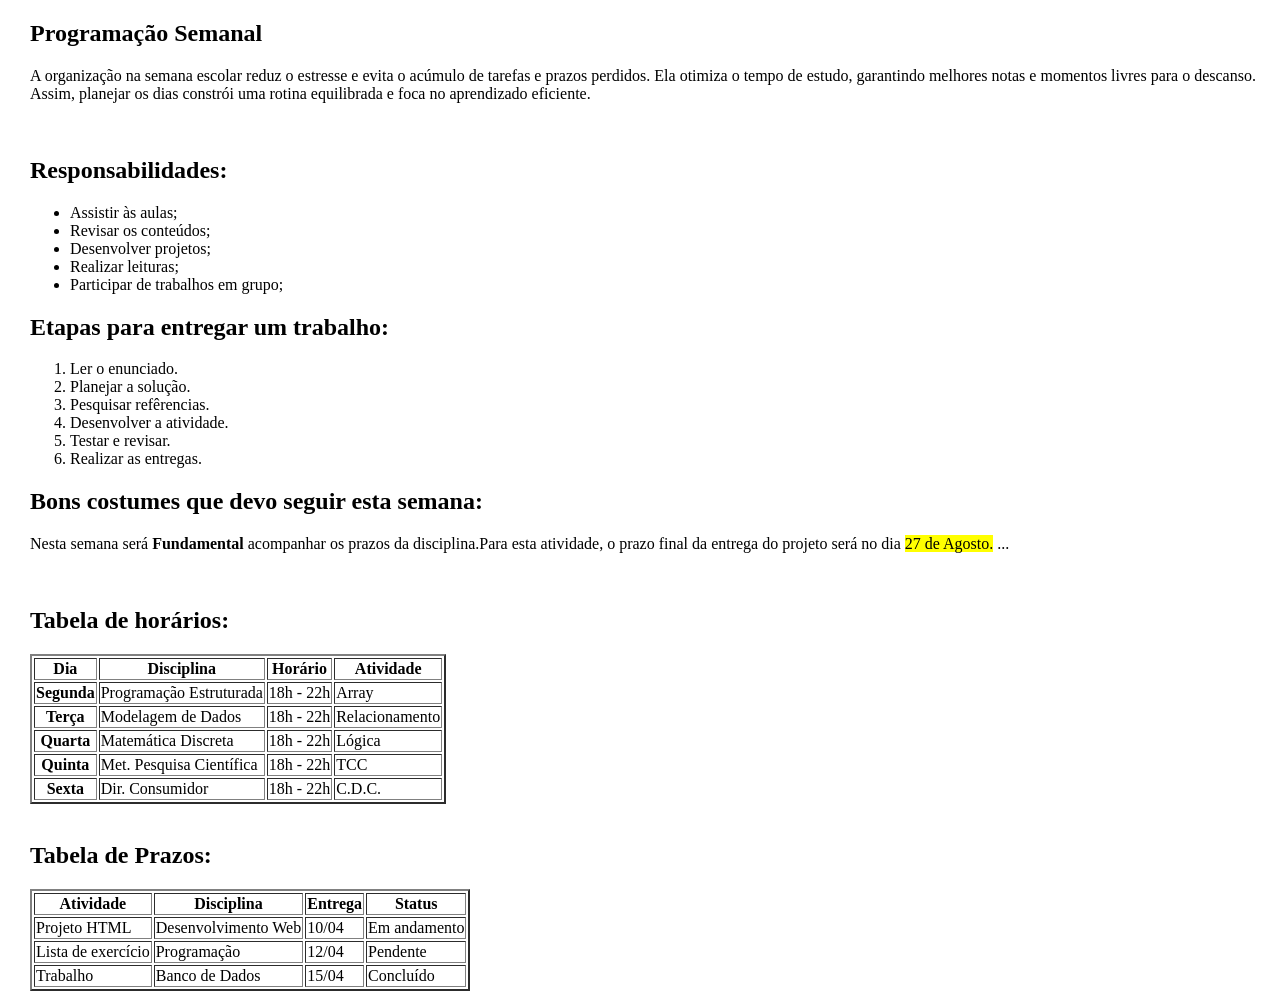
<file: index.html>
<!DOCTYPE html>
<html lang="pt-br">
<head>
    <meta charset="UTF-8">
    <meta http-equiv="X-UA-Compatible" content="IE=edge">
    <meta name="viewport" content="width=device-width, initial-scale=1.0">
    <style> body{
        margin-left:30px;
    }
    </style>
    <title>Minha Semana em Sistemas de Informação</title>
</head>
<body>

    <section class="Atividade 1">
        <h1>Programação Semanal</h1>
        <p>A organização na semana escolar reduz o estresse e evita o acúmulo de tarefas e prazos perdidos.
            Ela otimiza o tempo de estudo, garantindo melhores notas e momentos livres para o descanso. 
            Assim, planejar os dias constrói uma rotina equilibrada e foca no aprendizado eficiente. </p>
        <br>

        <h2>Responsabilidades: </h2>
        <ul>
            <li>Assistir às aulas;</li>
            <li>Revisar os conteúdos;</li>
            <li>Desenvolver projetos;</li>
            <li>Realizar leituras;</li>
            <li>Participar de trabalhos em grupo;</li>
        </ul>

        <h2>Etapas para entregar um trabalho: </h2>
        <ol>
            <li>Ler o enunciado.</li>
            <li>Planejar a solução.</li>
            <li>Pesquisar refêrencias.</li>
            <li>Desenvolver a atividade.</li>
            <li>Testar e revisar.</li>
            <li>Realizar as entregas.</li>
        </ol>
    <section>
    
    <section class="Atividade 2">
        <h2>Bons costumes que devo seguir esta semana:
        </h2>
        <p>Nesta semana será <strong>Fundamental</strong> acompanhar os prazos da disciplina.Para esta atividade, o prazo final da entrega do projeto será no dia <mark>27 de Agosto.</mark> ...</p>
    </section>
    <br>
    
    <section class="Atividade 3">
        <h2>Tabela de horários:</h2>
        <table border="2">
            
            <tr>
                <th>Dia</th>
                <th>Disciplina</th>
                <th>Horário</th>
                <th>Atividade</th>
            </tr>

            <tr>
                <th> Segunda </th>
                <td> Programação Estruturada </td>
                <td> 18h - 22h</td>
                <td> Array </td>
            </tr>

            <tr>
                <th> Terça </th>
                <td> Modelagem de Dados </td>
                <td> 18h - 22h</td>
                <td> Relacionamento </td>
            </tr>

            <tr>
                <th> Quarta </th>
                <td> Matemática Discreta </td>
                <td> 18h - 22h</td>
                <td> Lógica </td>
            </tr>

            <tr>
                <th> Quinta </th>
                <td> Met. Pesquisa Científica </td>
                <td> 18h - 22h</td>
                <td> TCC </td>
            </tr>

            <tr>
                <th> Sexta </th>
                <td> Dir. Consumidor </td>
                <td> 18h - 22h</td>
                <td> C.D.C.</td>
            </tr>

        </table>
    </section>
    <br>

    <section class="Atividade 4">
        <h2>Tabela de Prazos:</h2>

        <table border="2">
        <tr>
            <th>Atividade</th>
            <th>Disciplina</th>
            <th>Entrega</th>
            <th>Status</th>
        </tr>

        <tr>
            <td> Projeto HTML </td>
            <td> Desenvolvimento Web </td>
            <td> 10/04</td>
            <td>Em andamento</td>
        </tr>

        <tr>
            <td> Lista de exercício </td>
            <td> Programação </td>
            <td> 12/04 </td>
            <td> Pendente </td>
        </tr>

        <tr>
            <td> Trabalho </td>
            <td> Banco de Dados </td>
            <td> 15/04 </td>
            <td> Concluído </td>
        </tr>

        </table>

    </section>


</body>
</html>
</file>
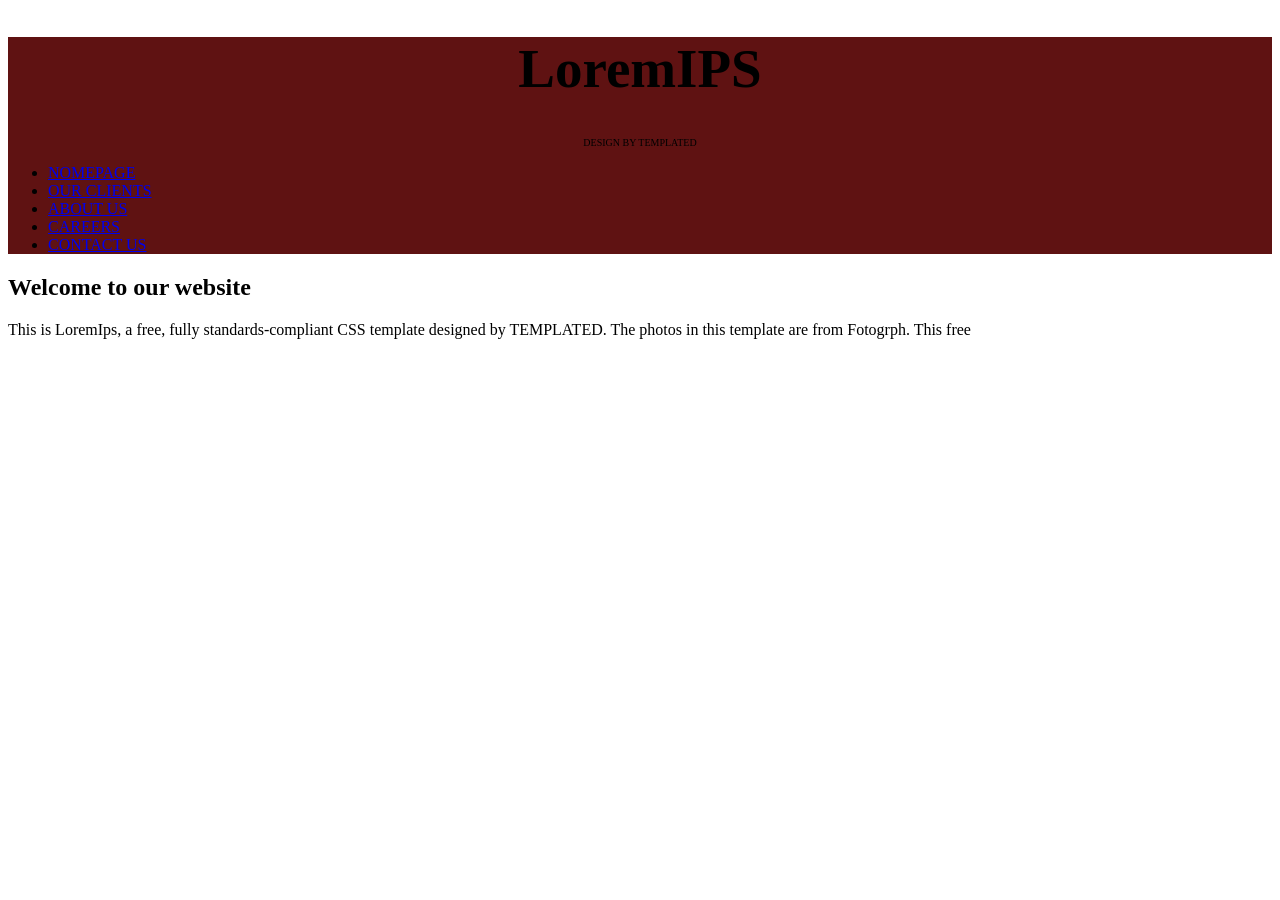
<file: aula02_09/index.html>
<!DOCTYPE html>
<html lang="pt-BR">
<head>
    <meta charset="UTF-8">
    <meta http-equiv="X-UA-Compatible" content="IE=edge">
    <meta name="viewport" content="width=device-width, initial-scale=1.0">
    <title>LoremIPS</title>
    <link rel="stylesheet" href="style.css">
    
</head>
<body>
    <header> 

        <h1>LoremIPS</h1>
        <p>DESIGN BY TEMPLATED</p>
        <nav>
            <ul> 
                <li> <a href="#">NOMEPAGE</a> </li>
                <li> <a href="#">OUR CLIENTS </a></li>
                <li> <a href="#">ABOUT US </a></li>
                <li> <a href="#">CAREERS </a></li>
                <li> <a href="#">CONTACT US</a></li>
            </ul>
        </nav>

    </header>

    <main>
        <h2>Welcome to our website</h2>
        <p>This is LoremIps, a free, fully standards-compliant CSS template designed by TEMPLATED. The photos in this template are from Fotogrph. This free</p>
    </main>
</body>
</html>
</file>
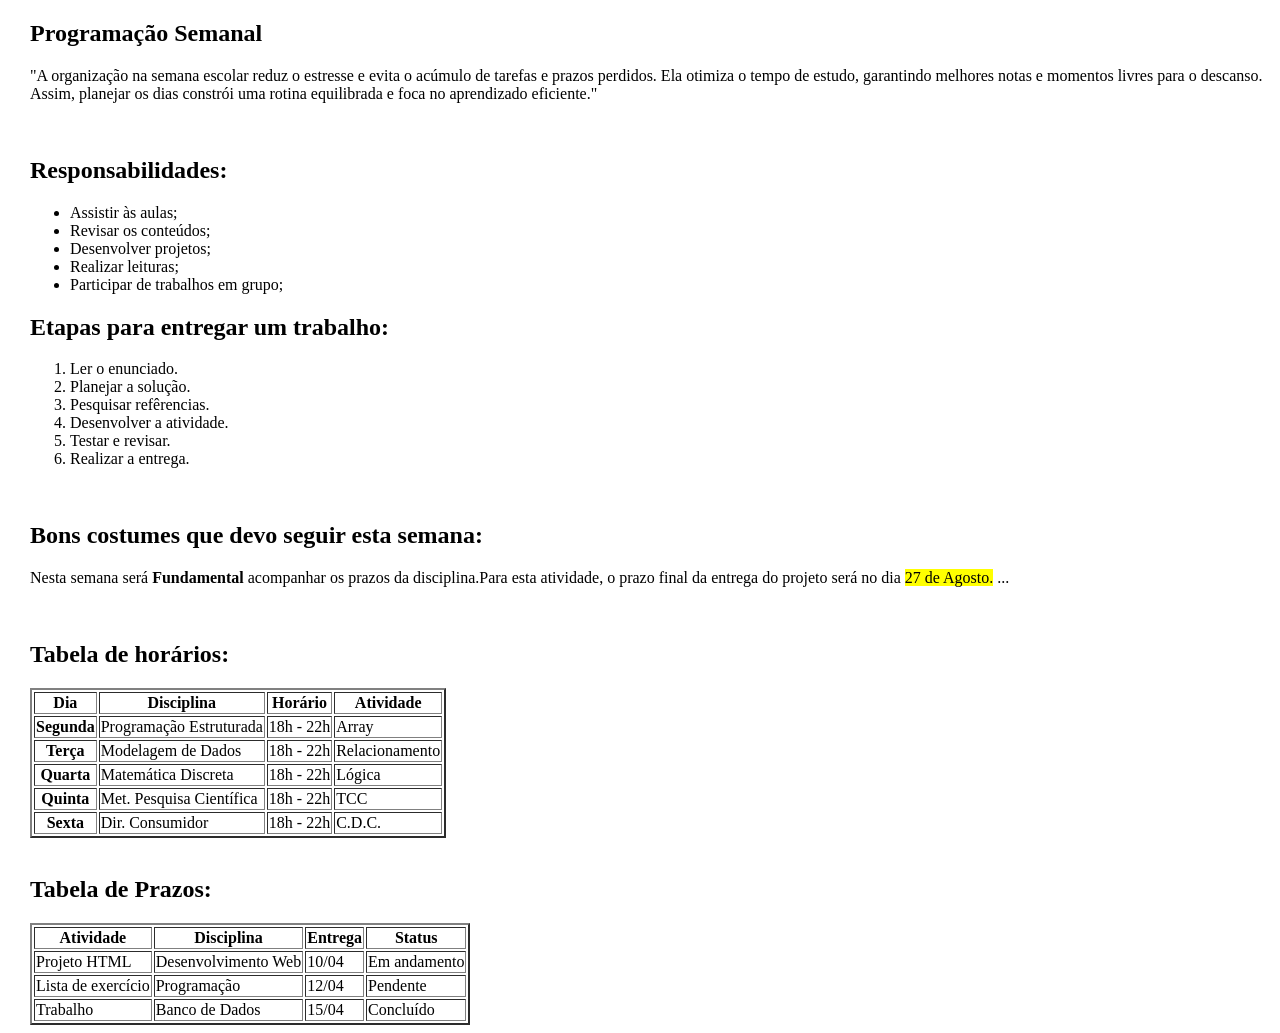
<file: aula26_08/index.html>
<!DOCTYPE html>
<html lang="pt-br">
<head>
    <meta charset="UTF-8">
    <meta http-equiv="X-UA-Compatible" content="IE=edge">
    <meta name="viewport" content="width=device-width, initial-scale=1.0">
    <style> body{
        margin-left:30px;
    }</style>
    <title>Minha Semana em Sistemas de Informação</title>
</head>
<body>

    <section class="Atividade 1">
        <h1>Programação Semanal</h1>
        <p>"A organização na semana escolar reduz o estresse e evita o acúmulo de tarefas e prazos perdidos.
            Ela otimiza o tempo de estudo, garantindo melhores notas e momentos livres para o descanso. 
            Assim, planejar os dias constrói uma rotina equilibrada e foca no aprendizado eficiente." </p>
        <br>

        <h2>Responsabilidades: </h2>
        <ul>
            <li>Assistir às aulas;</li>
            <li>Revisar os conteúdos;</li>
            <li>Desenvolver projetos;</li>
            <li>Realizar leituras;</li>
            <li>Participar de trabalhos em grupo;</li>
        </ul>

        <h2>Etapas para entregar um trabalho: </h2>
        <ol>
            <li>Ler o enunciado.</li>
            <li>Planejar a solução.</li>
            <li>Pesquisar refêrencias.</li>
            <li>Desenvolver a atividade.</li>
            <li>Testar e revisar.</li>
            <li>Realizar a entrega.</li>
        </ol>
    <section>
    <br>
    
    <section class="Atividade 2">
        <h2>Bons costumes que devo seguir esta semana:
        </h2>
        <p>Nesta semana será <strong>Fundamental</strong> acompanhar os prazos da disciplina.Para esta atividade, o prazo final da entrega do projeto será no dia <mark>27 de Agosto.</mark> ...</p>
    </section>
    <br>
    
    <section class="Atividade 3">
        <h2>Tabela de horários:</h2>
        <table border="2">
            
            <tr>
                <th>Dia</th>
                <th>Disciplina</th>
                <th>Horário</th>
                <th>Atividade</th>
            </tr>

            <tr>
                <th> Segunda </th>
                <td> Programação Estruturada </td>
                <td> 18h - 22h</td>
                <td> Array </td>
            </tr>

            <tr>
                <th> Terça </th>
                <td> Modelagem de Dados </td>
                <td> 18h - 22h</td>
                <td> Relacionamento </td>
            </tr>

            <tr>
                <th> Quarta </th>
                <td> Matemática Discreta </td>
                <td> 18h - 22h</td>
                <td> Lógica </td>
            </tr>

            <tr>
                <th> Quinta </th>
                <td> Met. Pesquisa Científica </td>
                <td> 18h - 22h</td>
                <td> TCC </td>
            </tr>

            <tr>
                <th> Sexta </th>
                <td> Dir. Consumidor </td>
                <td> 18h - 22h</td>
                <td> C.D.C.</td>
            </tr>

        </table>
    </section>
    <br>

    <section class="Atividade 4">
        <h2>Tabela de Prazos:</h2>

        <table border="2">
        <tr>
            <th>Atividade</th>
            <th>Disciplina</th>
            <th>Entrega</th>
            <th>Status</th>
        </tr>

        <tr>
            <td> Projeto HTML </td>
            <td> Desenvolvimento Web </td>
            <td> 10/04</td>
            <td>Em andamento</td>
        </tr>

        <tr>
            <td> Lista de exercício </td>
            <td> Programação </td>
            <td> 12/04 </td>
            <td> Pendente </td>
        </tr>

        <tr>
            <td> Trabalho </td>
            <td> Banco de Dados </td>
            <td> 15/04 </td>
            <td> Concluído </td>
        </tr>

        </table>

    </section>


</body>
</html>
</file>
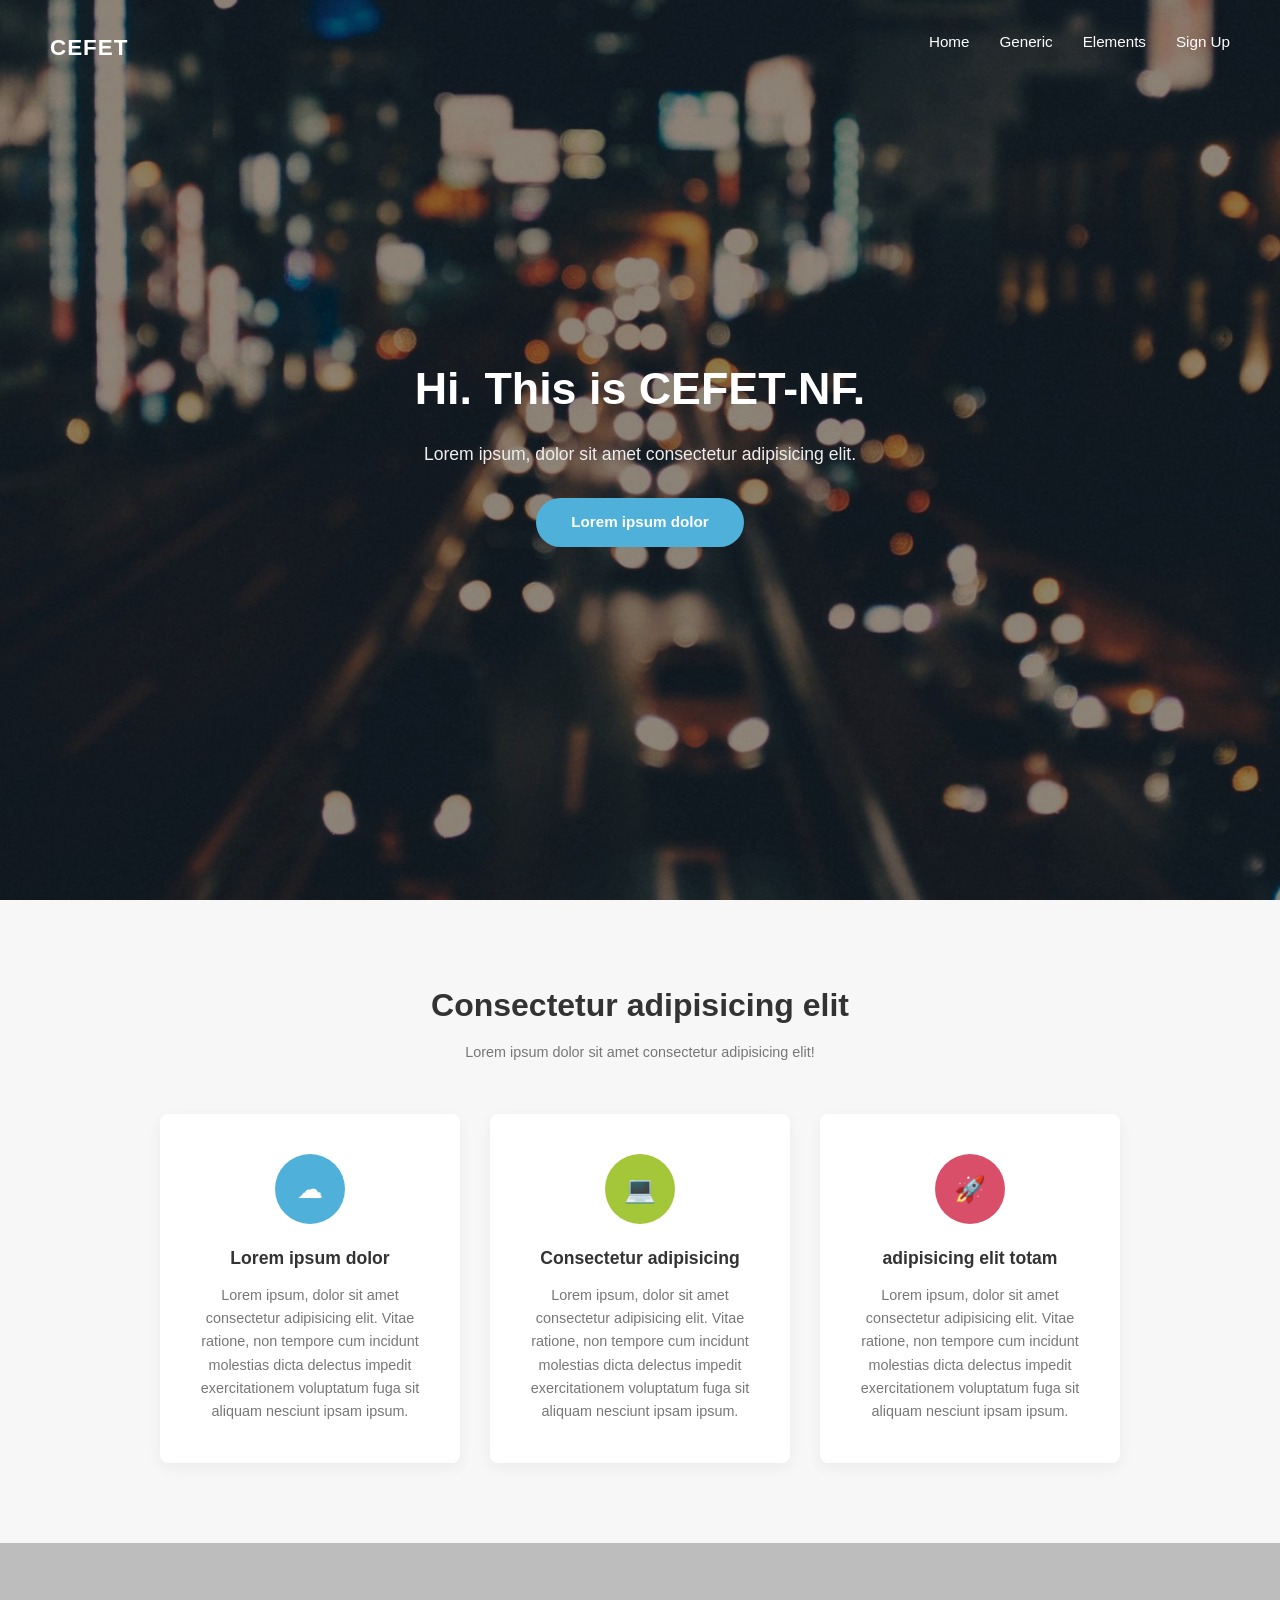
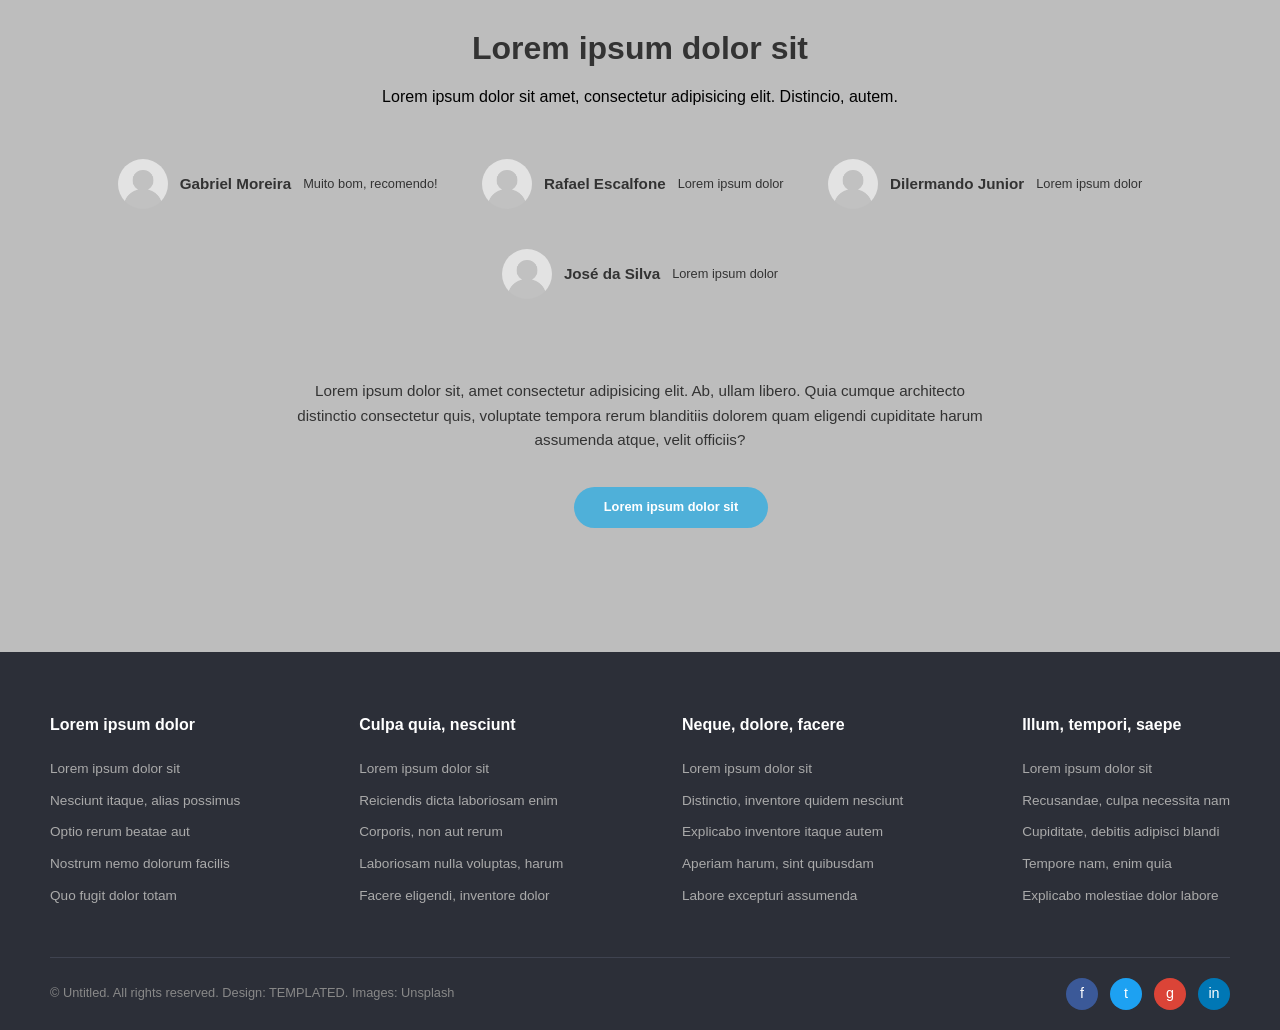
<file: Trabalho09_09/index.html>
<!DOCTYPE html>
<html lang="pt-BR">

<head>
    <meta charset="UTF-8">
    <meta http-equiv="X-UA-Compatible" content="IE=edge">
    <meta name="viewport" content="width=device-width, initial-scale=1.0">
    <title>CEFET NOVA FRIBURGO</title>
    <link rel="stylesheet" href="style.css">
</head>

<body>
    <header>
        <h1>Hi. This is CEFET-NF.</h1>
        <p>Lorem ipsum, dolor sit amet consectetur adipisicing elit.</p>
        <p>CEFET</p>
        <div>
            <p>Lorem ipsum dolor</p>
        </div>
        <nav>
            <ul>
                <li>Home</li>
                <li>Generic</li>
                <li>Elements</li>
                <li>Sign Up</li>
            </ul>
        </nav>
    </header>
    <main>

        <section class="parte1">
            <h2>Consectetur adipisicing elit</h2>
            <p>Lorem ipsum dolor sit amet consectetur adipisicing elit!</p>

            <div class="Nuvem" >
                <h3>Lorem ipsum dolor</h3>
                <p>Lorem ipsum, dolor sit amet consectetur adipisicing elit. Vitae ratione, non tempore cum incidunt
                    molestias dicta delectus impedit exercitationem voluptatum fuga sit aliquam nesciunt ipsam ipsum.
                </p>
            </div>
            <div class="Computaodr">
                <h3>Consectetur adipisicing</h3>
                <p>Lorem ipsum, dolor sit amet consectetur adipisicing elit. Vitae ratione, non tempore cum incidunt
                    molestias dicta delectus impedit exercitationem voluptatum fuga sit aliquam nesciunt ipsam ipsum.
                </p>
            </div>
            <div class="Foguete">
                <h3>adipisicing elit totam</h3>
                <p>Lorem ipsum, dolor sit amet consectetur adipisicing elit. Vitae ratione, non tempore cum incidunt
                    molestias dicta delectus impedit exercitationem voluptatum fuga sit aliquam nesciunt ipsam ipsum.
                </p>
            </div>
        </section>

        <section class="parte2">
            <h2>Lorem ipsum dolor sit</h2>
            <p>Lorem ipsum dolor sit amet, consectetur adipisicing elit. Distincio, autem.</p>

            <div class="pessoa">
                <h3>Gabriel Moreira</h3>
                <p>Muito bom, recomendo!</p>
            </div>

            <div class="pessoa">
                <h3>Rafael Escalfone</h3>
                <p>Lorem ipsum dolor</p>
            </div>

            <div class="pessoa">
                <h3>Dilermando Junior</h3>
                <p>Lorem ipsum dolor</p>
            </div>

            <div class="pessoa">
                <h3>José da Silva</h3>
                <p>Lorem ipsum dolor</p>
            </div>

            <p>Lorem ipsum dolor sit, amet consectetur adipisicing elit. Ab, ullam libero. Quia cumque architecto
                distinctio
                consectetur quis, voluptate tempora rerum blanditiis dolorem quam eligendi cupiditate harum assumenda
                atque, velit officiis?</p>

            <div class="box-lorem">
                <p>Lorem ipsum dolor sit</p>
            </div>

        </section>

    </main>
    <footer>
        <div class="footer-columns">
            <div class="footer-column">
                <h4>Lorem ipsum dolor</h4>
                <ul>
                    <li><a href="#">Lorem ipsum dolor sit</a></li>
                    <li><a href="#">Nesciunt itaque, alias possimus</a></li>
                    <li><a href="#">Optio rerum beatae aut</a></li>
                    <li><a href="#">Nostrum nemo dolorum facilis</a></li>
                    <li><a href="#">Quo fugit dolor totam</a></li>
                </ul>
            </div>
            <div class="footer-column">
                <h4>Culpa quia, nesciunt</h4>
                <ul>
                    <li><a href="#">Lorem ipsum dolor sit</a></li>
                    <li><a href="#">Reiciendis dicta laboriosam enim</a></li>
                    <li><a href="#">Corporis, non aut rerum</a></li>
                    <li><a href="#">Laboriosam nulla voluptas, harum</a></li>
                    <li><a href="#">Facere eligendi, inventore dolor</a></li>
                </ul>
            </div>
            <div class="footer-column">
                <h4>Neque, dolore, facere</h4>
                <ul>
                    <li><a href="#">Lorem ipsum dolor sit</a></li>
                    <li><a href="#">Distinctio, inventore quidem nesciunt</a></li>
                    <li><a href="#">Explicabo inventore itaque autem</a></li>
                    <li><a href="#">Aperiam harum, sint quibusdam</a></li>
                    <li><a href="#">Labore excepturi assumenda</a></li>
                </ul>
            </div>
            <div class="footer-column">
                <h4>Illum, tempori, saepe</h4>
                <ul>
                    <li><a href="#">Lorem ipsum dolor sit</a></li>
                    <li><a href="#">Recusandae, culpa necessita nam</a></li>
                    <li><a href="#">Cupiditate, debitis adipisci blandi</a></li>
                    <li><a href="#">Tempore nam, enim quia</a></li>
                    <li><a href="#">Explicabo molestiae dolor labore</a></li>
                </ul>
            </div>
        </div>

        <div class="footer-bottom">
            <p>&copy; Untitled. All rights reserved. Design: TEMPLATED. Images: Unsplash</p>
            <div class="footer-social">
                <a href="#" class="social-facebook">f</a>
                <a href="#" class="social-twitter">t</a>
                <a href="#" class="social-google">g</a>
                <a href="#" class="social-linkedin">in</a>
            </div>
        </div>
    </footer>
</body>

</html>
</file>
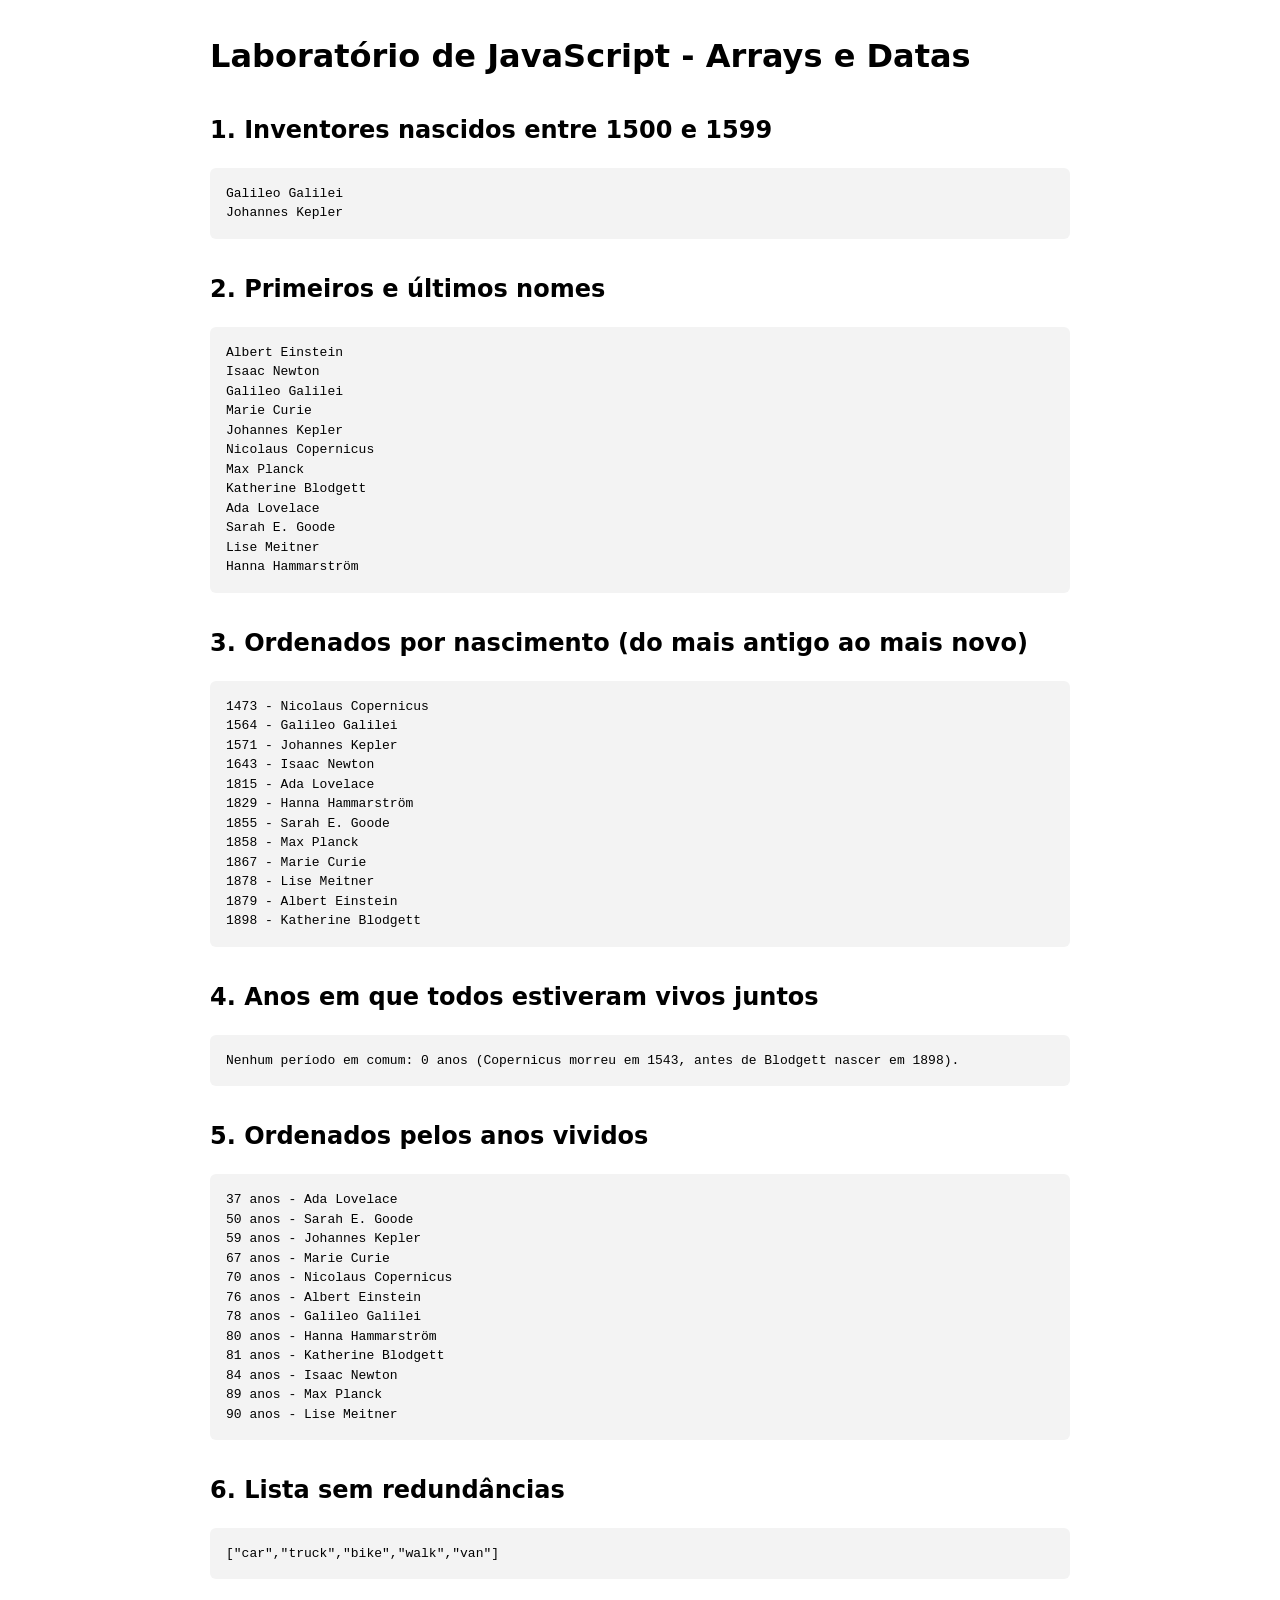
<file: trabalho14_10/index.html>
<!DOCTYPE html>
<html lang="pt-BR">
<head>
  <meta charset="UTF-8">
  <meta name="viewport" content="width=device-width, initial-scale=1">
  <title>Laboratorio de JavaScript - Arrays e Datas</title>
  <style>

    body { 
      font-family: system-ui, sans-serif; 
      max-width: 860px; 
      margin: 2rem auto; 
      padding: 0 1rem; 
      line-height: 1.5; 
    }
    h2 { 
      margin-top: 2rem; 
    }
    pre { 
      background: #f3f3f3; 
      padding: 1rem; 
      overflow-x: auto; 
      border-radius: 6px; 
    }

  </style>
</head>
<body>
  <h1>Laboratório de JavaScript - Arrays e Datas</h1>

  <h2>1. Inventores nascidos entre 1500 e 1599</h2>
  <pre id="q1"></pre>

  <h2>2. Primeiros e últimos nomes</h2>
  <pre id="q2"></pre>

  <h2>3. Ordenados por nascimento (do mais antigo ao mais novo)</h2>
  <pre id="q3"></pre>

  <h2>4. Anos em que todos estiveram vivos juntos</h2>
  <pre id="q4"></pre>

  <h2>5. Ordenados pelos anos vividos</h2>
  <pre id="q5"></pre>

  <h2>6. Lista sem redundâncias</h2>
  <pre id="q6"></pre>

  <script>
    const inventors = [
      { first: 'Albert', last: 'Einstein', year: 1879, passed: 1955 },
      { first: 'Isaac', last: 'Newton', year: 1643, passed: 1727 },
      { first: 'Galileo', last: 'Galilei', year: 1564, passed: 1642 },
      { first: 'Marie', last: 'Curie', year: 1867, passed: 1934 },
      { first: 'Johannes', last: 'Kepler', year: 1571, passed: 1630 },
      { first: 'Nicolaus', last: 'Copernicus', year: 1473, passed: 1543 },
      { first: 'Max', last: 'Planck', year: 1858, passed: 1947 },
      { first: 'Katherine', last: 'Blodgett', year: 1898, passed: 1979 },
      { first: 'Ada', last: 'Lovelace', year: 1815, passed: 1852 },
      { first: 'Sarah E.', last: 'Goode', year: 1855, passed: 1905 },
      { first: 'Lise', last: 'Meitner', year: 1878, passed: 1968 },
      { first: 'Hanna', last: 'Hammarström', year: 1829, passed: 1909 }
    ];

    const data = ['car', 'car', 'truck', 'truck', 'bike', 'walk', 'car', 'van', 'bike',
      'walk', 'car', 'van', 'car', 'truck'];

    const anosVividos = (inv) => inv.passed - inv.year;

    function nascidosEntre(lista, inicio, fim) {
      return lista.filter(inv => inv.year >= inicio && inv.year <= fim);
    }
    function nomesCompletos(lista) {
      return lista.map(inv => `${inv.first} ${inv.last}`);
    }
    function ordenarPorNascimento(lista) {
      return [...lista].sort((a, b) => a.year - b.year);
    }

    function anosJuntos(lista) {
      const inicio = Math.max(...lista.map(inv => inv.year));
      const fim = Math.min(...lista.map(inv => inv.passed));
      return Math.max(0, fim - inicio);
    }

    function ordenarPorAnosVividos(lista) {
      return [...lista].sort((a, b) => anosVividos(a) - anosVividos(b));
    }

    function removerRedundancias(lista) {
      return [...new Set(lista)];
    }

    const mostrar = (id, texto) => document.getElementById(id).textContent = texto;

    mostrar('q1', nomesCompletos(nascidosEntre(inventors, 1500, 1599)).join('\n'));

    mostrar('q2', nomesCompletos(inventors).join('\n'));

    mostrar('q3', ordenarPorNascimento(inventors)
      .map(inv => `${inv.year} - ${inv.first} ${inv.last}`).join('\n'));

    const juntos = anosJuntos(inventors);
    mostrar('q4', juntos > 0
      ? `Todos estiveram vivos juntos por ${juntos} anos.`
      : 'Nenhum período em comum: 0 anos (Copernicus morreu em 1543, antes de Blodgett nascer em 1898).');

    mostrar('q5', ordenarPorAnosVividos(inventors)
      .map(inv => `${anosVividos(inv)} anos - ${inv.first} ${inv.last}`).join('\n'));

    mostrar('q6', JSON.stringify(removerRedundancias(data)));
  </script>
</body>
</html>
</file>
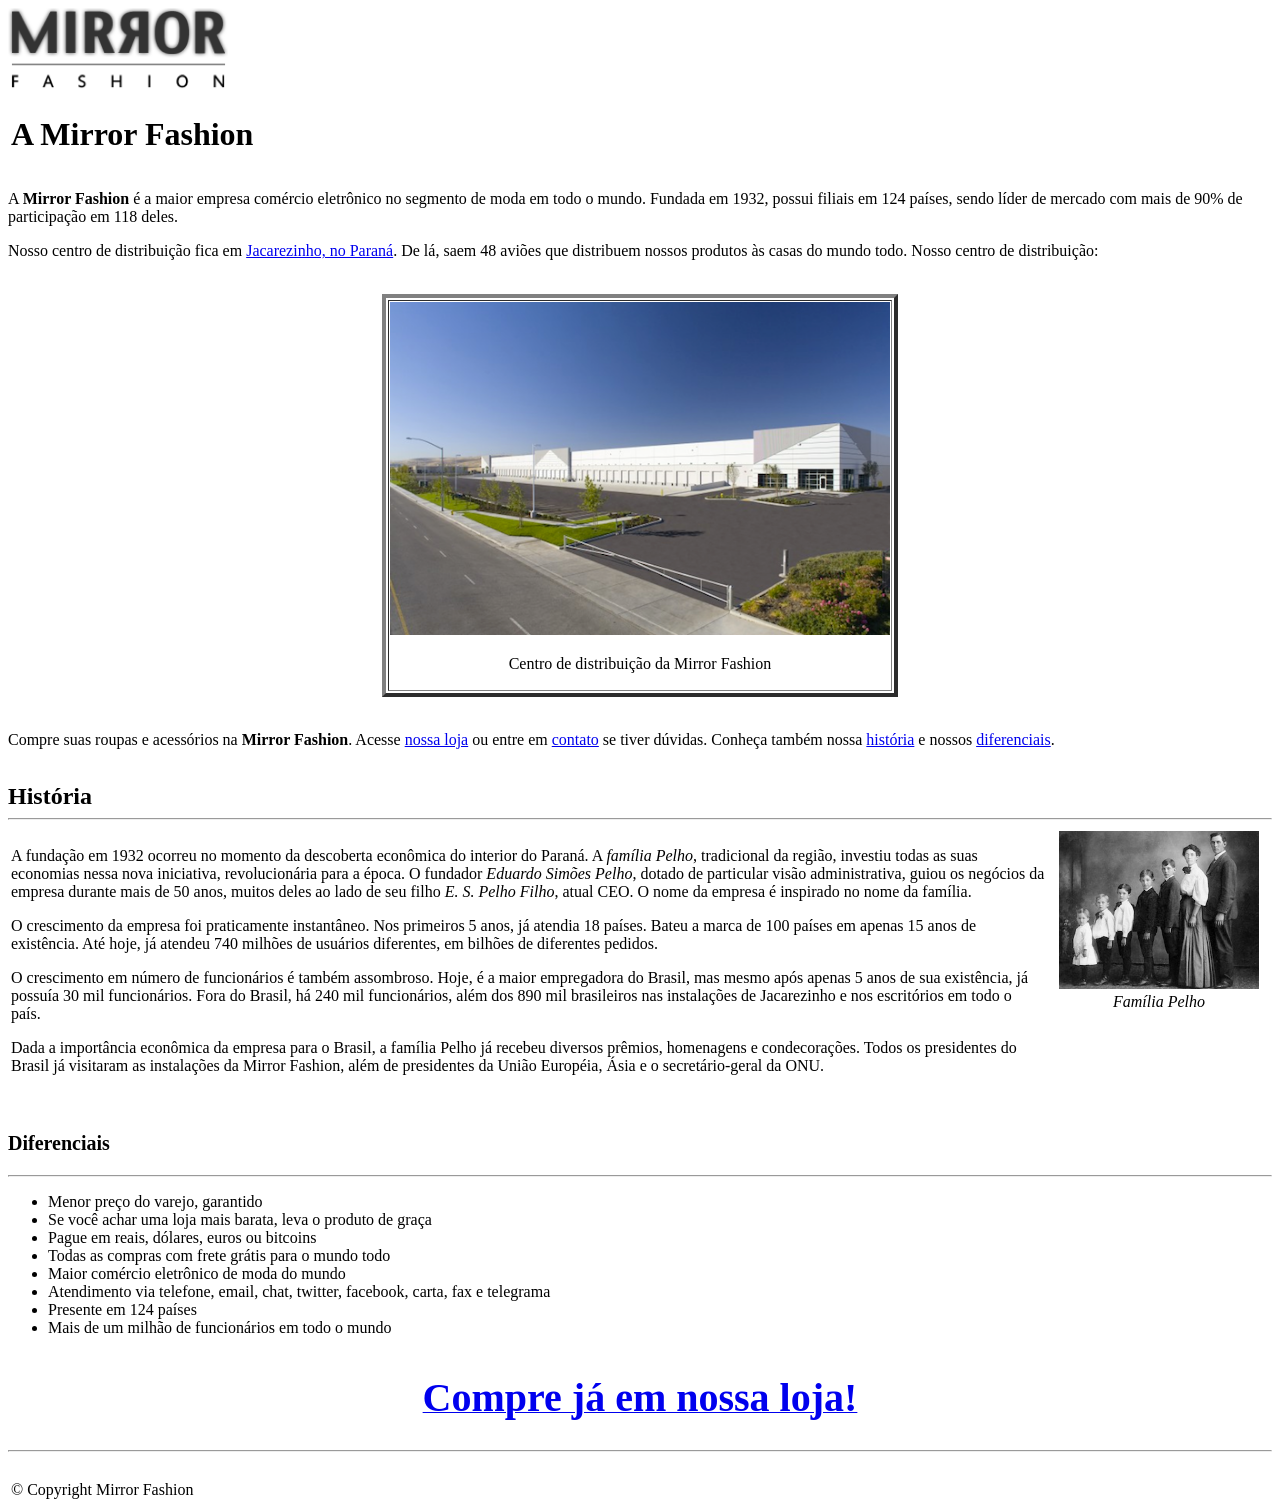
<file: trabalhoEscalfone/index.html>
<!DOCTYPE html>
<html lang="pt-br">
    <head>
        <meta charset="UTF-8">
        <title>Mirror Fashion</title>
    </head>
    <body>

        <img src="logo.png" alt="Mirror Fashion" width="220"><br><br>

        <table width="100%">
            <tr><td><font size="6"><b>A Mirror Fashion</b></font></td></tr>
        </table>

        <br>

        <p>A <b>Mirror Fashion</b> é a maior empresa comércio eletrônico no segmento de moda em todo o mundo.
            Fundada em 1932, possui filiais em 124 países, sendo líder de mercado com mais de 90% de participação em 118 deles.</p>

        <p>Nosso centro de distribuição fica em <a href="https://www.google.com/maps/place/Jacarezinho,+PR,+86400-000/@-23.1588324,-50.0095386,11249m/data=!3m2!1e3!4b1!4m6!3m5!1s0x94c026544d26f253:0xc66dac11dad56f73!8m2!3d-23.1593295!4d-49.9717654!16zL20vMGRrd3J5?entry=ttu&g_ep=EgoyMDI2MDgyMy4wIKXMDSoASAFQAw%3D%3D">Jacarezinho, no Paraná</a>. De lá, saem 48 aviões que distribuem
            nossos produtos às casas do mundo todo. Nosso centro de distribuição:</p>

        <br>
        <table align="center" border="4" >

            <tr>
                <td align="center">
                    <img src="centro-distribuicao.png" alt="Centro de distribuição da Mirror Fashion" width="500" ><br>
                        <p>Centro de distribuição da Mirror Fashion</p> 
                </td>
            </tr>
        </table>
        <br>

        <p> Compre suas roupas e acessórios na <b>Mirror Fashion</b>. Acesse <a href="#">nossa loja</a> ou entre em
            <a href="#">contato</a> se tiver dúvidas. Conheça também nossa <a href="#historia">história</a> e nossos
            <a href="#diferenciais">diferenciais</a>.</p>

        <br>
        <a name="historia"></a>
        <font size="5"><b>História</b></font>
        <hr>

        <table>
            <tr>
                <td>
                    <p>A fundação em 1932 ocorreu no momento da descoberta econômica do interior do Paraná. A <i>família Pelho</i>,
                        tradicional da região, investiu todas as suas economias nessa nova iniciativa, revolucionária para a época.
                        O fundador <i>Eduardo Simões Pelho</i>, dotado de particular visão administrativa, guiou os negócios da
                        empresa durante mais de 50 anos, muitos deles ao lado de seu filho <i>E. S. Pelho Filho</i>, atual CEO.
                        O nome da empresa é inspirado no nome da família.</p>

                    <p> O crescimento da empresa foi praticamente instantâneo. Nos primeiros 5 anos, já atendia 18 países.
                        Bateu a marca de 100 países em apenas 15 anos de existência. Até hoje, já atendeu 740 milhões de
                        usuários diferentes, em bilhões de diferentes pedidos.</p>

                    <p> O crescimento em número de funcionários é também assombroso. Hoje, é a maior empregadora do Brasil,
                        mas mesmo após apenas 5 anos de sua existência, já possuía 30 mil funcionários. Fora do Brasil, há
                        240 mil funcionários, além dos 890 mil brasileiros nas instalações de Jacarezinho e nos escritórios
                        em todo o país.</p>

                    <p> Dada a importância econômica da empresa para o Brasil, a família Pelho já recebeu diversos prêmios,
                        homenagens e condecorações. Todos os presidentes do Brasil já visitaram as instalações da Mirror
                        Fashion, além de presidentes da União Européia, Ásia e o secretário-geral da ONU. </p>
                </td>
                <td valign="top" align="center" width="220">
                    <img src="familia-pelho.jpg" alt="Família Pelho" width="200"><br>
                    <i>Família Pelho</i>
                </td>
            </tr>
        </table>

        <br>
        <a name="diferenciais"></a>
        <p style="font-size: 20px;" size="5"><b>Diferenciais</b></p>
        <hr>

        <ul>
            <li>Menor preço do varejo, garantido</li>
            <li>Se você achar uma loja mais barata, leva o produto de graça</li>
            <li>Pague em reais, dólares, euros ou bitcoins</li>
            <li>Todas as compras com frete grátis para o mundo todo</li>
            <li>Maior comércio eletrônico de moda do mundo</li>
            <li>Atendimento via telefone, email, chat, twitter, facebook, carta, fax e telegrama</li>
            <li>Presente em 124 países</li>
            <li>Mais de um milhão de funcionários em todo o mundo</li>
        </ul>

        <br>
        <table width="100%" border="0">
            <tr>
                <td align="center">
                    <a href="#"><b style="font-size: 40px;">Compre já em nossa loja! </b></a>
                </td>
            </tr>
        </table>

        <br>
        <hr>
        <table>
            <tr>
                <img src="logo-rodape.png" alt="Mirror Fashion" align="margin-left" width="40">
                <td>© Copyright Mirror Fashion</td>
            </tr>
        </table>

    </body>
</html>
</file>
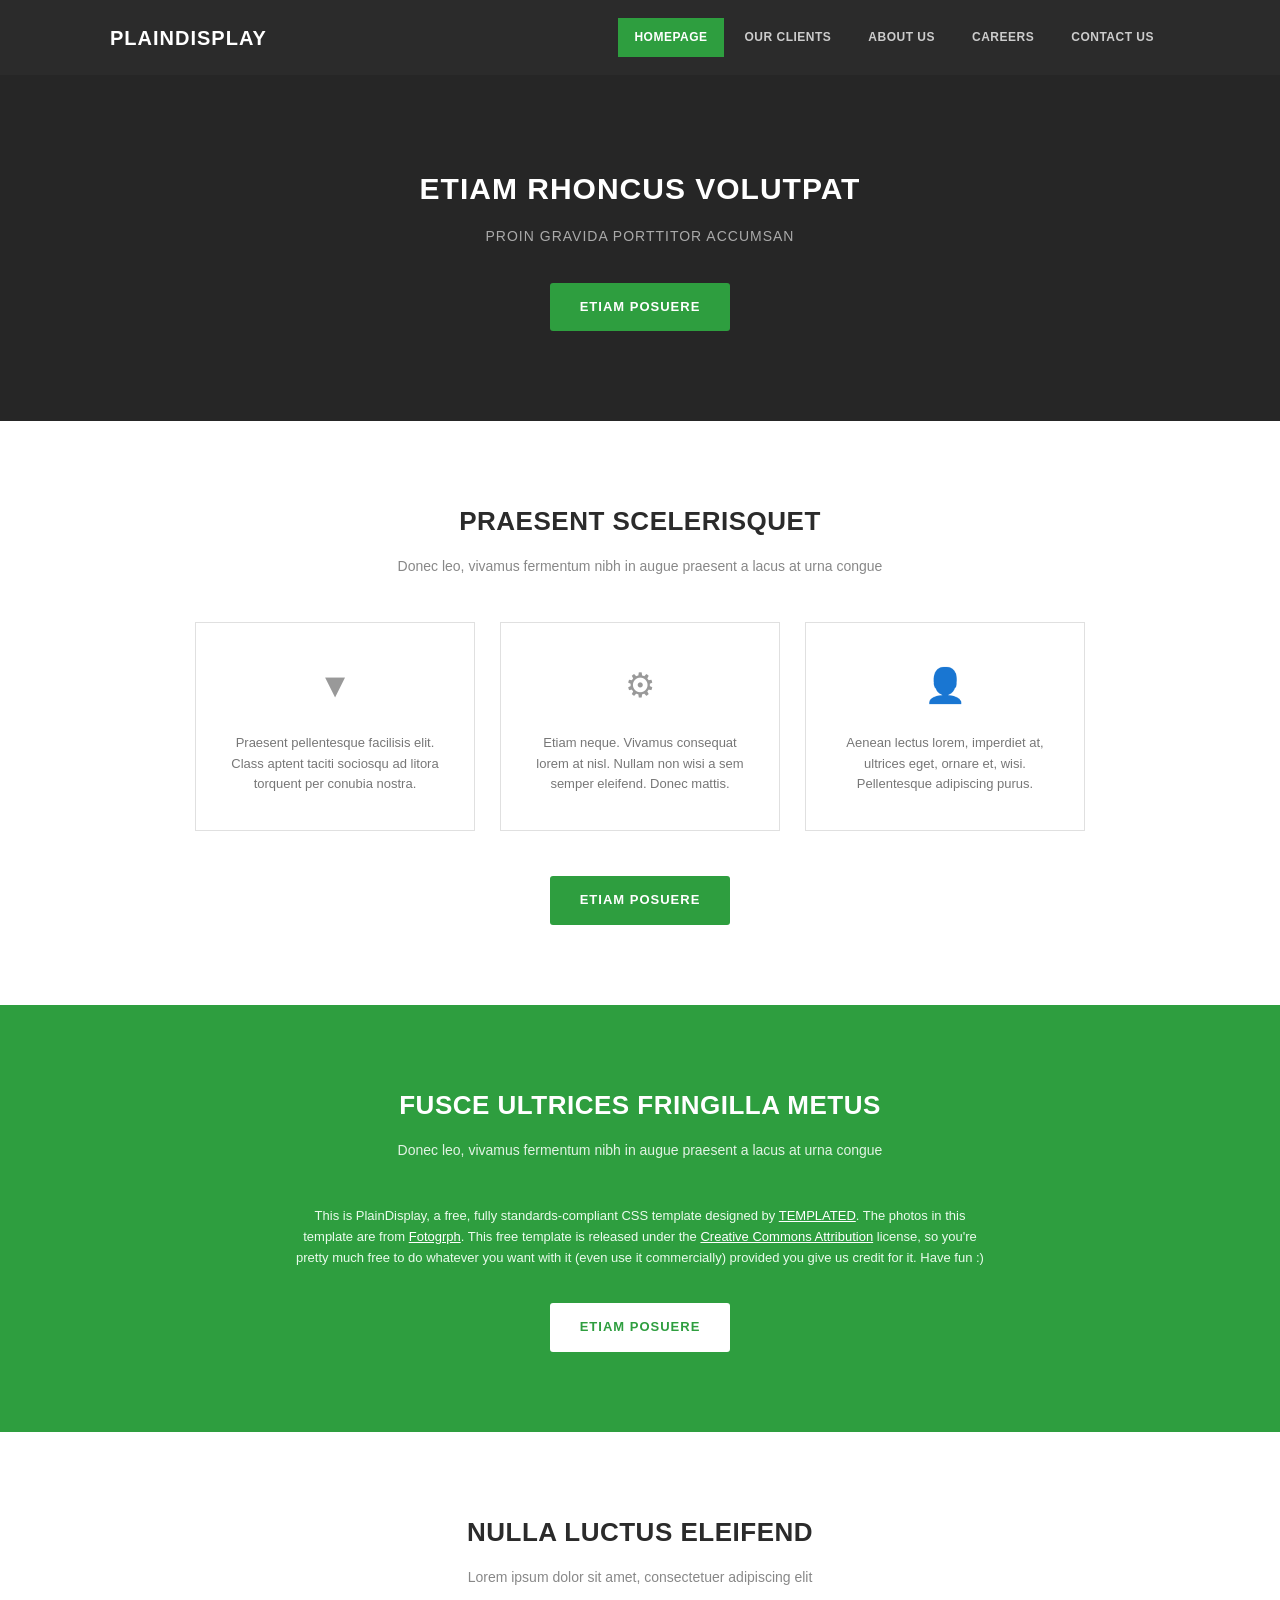
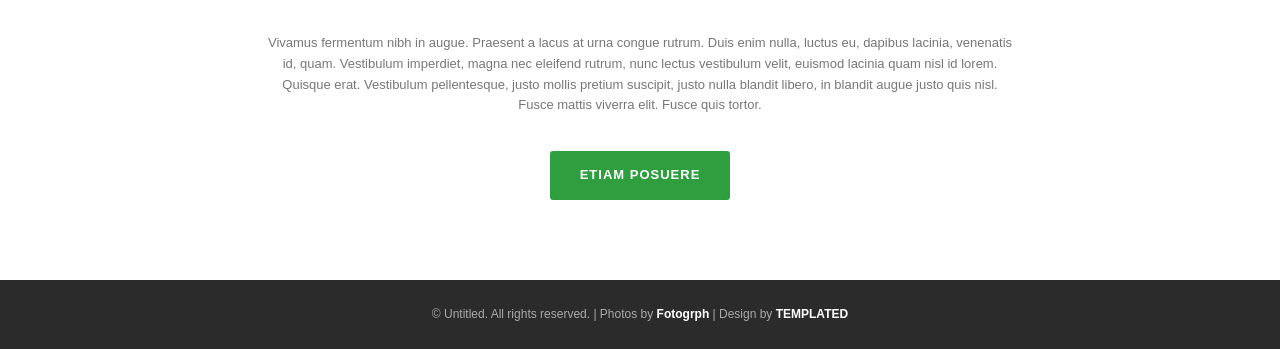
<file: trabalhoEscalfoni15_09/index.html>
<!DOCTYPE html>
<html lang="pt-br">
<head>
  <meta charset="UTF-8">
  <meta name="viewport" content="width=device-width, initial-scale=1.0">
  <title>PlainDisplay</title>
  <link rel="stylesheet" href="style.css">
</head>
<body>

  
  <header class="header">
    <div class="container header-content">
      <div class="logo">PLAINDISPLAY</div>
      <nav class="nav">
        <ul>
          <li><a href="#" class="active">HOMEPAGE</a></li>
          <li><a href="#">OUR CLIENTS</a></li>
          <li><a href="#">ABOUT US</a></li>
          <li><a href="#">CAREERS</a></li>
          <li><a href="#">CONTACT US</a></li>
        </ul>
      </nav>
    </div>
  </header>

  <section class="hero">
    <div class="container">
      <h1>ETIAM RHONCUS VOLUTPAT</h1>
      <p>PROIN GRAVIDA PORTTITOR ACCUMSAN</p>
      <a href="#" class="btn btn-green">ETIAM POSUERE</a>
    </div>
  </section>

  <section class="features">
    <div class="container">
      <h2>PRAESENT SCELERISQUET</h2>
      <p class="subtitle">Donec leo, vivamus fermentum nibh in augue praesent a lacus at urna congue</p>

      <div class="features-grid">
        <div class="feature-box">
          <div class="icon">&#9660;</div>
          <p>Praesent pellentesque facilisis elit. Class aptent taciti sociosqu ad litora torquent per conubia nostra.</p>
        </div>
        <div class="feature-box">
          <div class="icon">&#9881;</div>
          <p>Etiam neque. Vivamus consequat lorem at nisl. Nullam non wisi a sem semper eleifend. Donec mattis.</p>
        </div>
        <div class="feature-box">
          <div class="icon">&#128100;</div>
          <p>Aenean lectus lorem, imperdiet at, ultrices eget, ornare et, wisi. Pellentesque adipiscing purus.</p>
        </div>
      </div>

      <a href="#" class="btn btn-green">ETIAM POSUERE</a>
    </div>
  </section>

  <section class="highlight">
    <div class="container">
      <h2>FUSCE ULTRICES FRINGILLA METUS</h2>
      <p class="subtitle">Donec leo, vivamus fermentum nibh in augue praesent a lacus at urna congue</p>

      <p class="credits">
        This is PlainDisplay, a free, fully standards-compliant CSS template designed by
        <a href="#" class="underline">TEMPLATED</a>. The photos in this template are from
        <a href="#" class="underline">Fotogrph</a>.
        This free template is released under the
        <a href="#" class="underline">Creative Commons Attribution</a> license,
        so you're pretty much free to do whatever you want with it
        (even use it commercially) provided you give us credit for it. Have fun :)
      </p>

      <a href="#" class="btn btn-white">ETIAM POSUERE</a>
    </div>
  </section>

  <section class="final-section">
    <div class="container">
      <h2>NULLA LUCTUS ELEIFEND</h2>
      <p class="subtitle">Lorem ipsum dolor sit amet, consectetuer adipiscing elit</p>

      <p class="body-text">
        Vivamus fermentum nibh in augue. Praesent a lacus at urna congue rutrum. Duis enim nulla, luctus eu, dapibus lacinia,
        venenatis id, quam. Vestibulum imperdiet, magna nec eleifend rutrum, nunc lectus vestibulum velit, euismod lacinia quam nisl id lorem.
        Quisque erat. Vestibulum pellentesque, justo mollis pretium suscipit, justo nulla blandit libero, in blandit augue justo quis nisl. Fusce mattis
        viverra elit. Fusce quis tortor.
      </p>

      <a href="#" class="btn btn-green">ETIAM POSUERE</a>
    </div>
  </section>

  <footer class="footer">
    <div class="container">
      <p>&copy; Untitled. All rights reserved. | Photos by <strong>Fotogrph</strong> | Design by <strong>TEMPLATED</strong></p>
    </div>
  </footer>

</body>
</html>
</file>
<file: aula02_09/style.css>
header {
    background-color: rgb(95, 18, 18);
}
h1 {
    text-align: center;
    font-size: 55px;
}


header p {
    text-align: center;
    font-size: 10px;
}
</file>
<file: Trabalho09_09/style.css>
* {
    margin: 0;
    padding: 0;
    box-sizing: border-box;
  }
  
  body {
    font-family: 'Segoe UI', Arial, sans-serif;
    color: #333;
    line-height: 1.6;
  }
  
  ul {
    list-style: none;
  }
  
  header {
  
    background-image: url(../Trabalho09_09/imagens/bokeh_car_lights_bg.jpg);
    background-size: cover;
    background-position: center;
    background-repeat: no-repeat;
    background-color: #1a1a1a;
    min-height: 100vh;
    position: relative;
    display: flex;
    flex-direction: column;
    align-items: center;
    justify-content: center;
    text-align: center;
    color: #fff;
    padding: 30px 50px;
  }
  
  header::before {
    content: "";
    position: absolute;
    top: 0;
    left: 0;
    width: 100%;
    height: 100%;
    background-color: rgba(0, 0, 0, 0.45);
    z-index: 0;
  }
  
  header > p:nth-of-type(2) {
    position: absolute;
    top: 30px;
    left: 50px;
    font-size: 1.4rem;
    font-weight: bold;
    letter-spacing: 1px;
    z-index: 2;
  }
  
  header nav {
    position: absolute;
    top: 30px;
    right: 50px;
    z-index: 2;
  }
  
  header nav ul {
    display: flex;
    gap: 30px;
  }
  
  header nav ul li {
    font-size: 0.95rem;
    cursor: pointer;
    transition: color 0.3s ease;
  }
  
  header nav ul li:hover {
    color: #4fb0d9;
  }
  
  header h1 {
    position: relative;
    z-index: 2;
    font-size: 2.8rem;
    margin-bottom: 15px;
  }
  
  header > p:first-of-type {
    position: relative;
    z-index: 2;
    font-size: 1.1rem;
    color: #eee;
    margin-bottom: 30px;
    max-width: 500px;
  }
  
  header div {
    position: relative;
    z-index: 2;
  }
  
  header div p {
    background-color: #4fb0d9;
    color: #fff;
    padding: 12px 35px;
    border-radius: 25px;
    font-size: 0.95rem;
    font-weight: 600;
    display: inline-block;
    cursor: pointer;
    transition: background-color 0.3s ease, transform 0.3s ease;
  }
  
  header div p:hover {
    background-color: #3a8dab;
    transform: translateY(-3px);
  }
  
  /* BODY - PARTE1 */

  .parte1 {
    padding: 80px 50px;
    text-align: center;
    background-color: #f7f7f7;
    display: flex;
    flex-wrap: wrap;
    justify-content: center;
  }
  
  .parte1 > h2 {
    width: 100%;
    font-size: 2rem;
    margin-bottom: 10px;
  }
  
  .parte1 > p {
    width: 100%;
    color: #888;
    margin-bottom: 50px;
  }
  
  .parte1 > div {
    background-color: #fff;
    padding: 40px 25px;
    border-radius: 8px;
    box-shadow: 0 5px 15px rgba(0, 0, 0, 0.05);
    max-width: 300px;
    margin: 0 15px;
    flex: 1 1 250px;
    transition: transform 0.3s ease, box-shadow 0.3s ease;
  }
  
  .parte1 > div:hover {
    transform: translateY(-8px);
    box-shadow: 0 10px 25px rgba(0, 0, 0, 0.1);
  }
  
  .parte1 > div::before {
    display: flex;
    align-items: center;
    justify-content: center;
    width: 70px;
    height: 70px;
    border-radius: 50%;
    margin: 0 auto 20px;
    color: #fff;
    font-size: 1.6rem;
  }
  
  .Nuvem::before {
    content: "☁";
    background-color: #4fb0d9;
  }
  
  .Computaodr::before {
    content: "💻";
    background-color: #a4c639;
  }
  
  .Foguete::before {
    content: "🚀";
    background-color: #d94f6a;
  }
  
  .parte1 h3 {
    font-size: 1.1rem;
    margin-bottom: 12px;
  }
  
  .parte1 p {
    font-size: 0.9rem;
    color: #777;
  }
  
  /* BODY - PARTE2 */
  .parte2 {
    padding: 80px 50px;
    text-align: center;
    background-color: rgb(189, 189, 189);
  }
  
  .parte2 > h2 {
    font-size: 2rem;
    margin-bottom: 10px;
  }
  
  .parte2 > p:first-of-type {
    color: rgb(0, 0, 0);
    margin-bottom: 50px;
  }
  
  .parte2 > div {
    display: inline-flex;
    align-items: center;
    gap: 12px;
    text-align: left;
    margin: 0 20px 40px;
    vertical-align: top;
  }
  
  .parte2 > div::before {
    content: "";
    display: block;
    width: 50px;
    height: 50px;
    border-radius: 50%;
    background-size: cover;
    background-position: center;
    flex-shrink: 0;
  }
  
  .parte2 h3 {
    font-size: 0.95rem;
    font-weight: 600;
  }
  
  .pessoa::before {
    background-image: url("../Trabalho09_09/imagens/profile_placeholder.gif");
  }
  
  .parte2 > div p {
    font-size: 0.8rem;
  }
  
  .parte2 > div:first-of-type {
    margin-left: 0;
  }
  
  .parte2 > p:nth-of-type(2) {
    max-width: 700px;
    margin: 40px auto 30px;
    font-size: 0.95rem;
  }
  
  .box-lorem {
    display: inline-block;
  }
  
  .box-lorem p {
    background-color: #4fb0d9;
    color: #fff;
    padding: 10px 30px;
    border-radius: 25px;
    font-size: 0.9rem;
    font-weight: 600;
    cursor: pointer;
    transition: background-color 0.3s ease;
  }
  
  .box-lorem p:hover {
    background-color: #3a8dab;
  }
  

  footer {
    background-color: #2c2f38;
    color: #ccc;
    padding: 60px 50px 20px;
  }
  
  .footer-columns {
    display: flex;
    justify-content: space-between;
    gap: 30px;
    flex-wrap: wrap;
    margin-bottom: 40px;
    text-align: left;
  }
  
  .footer-column h4 {
    color: #fff;
    font-size: 1rem;
    margin-bottom: 20px;
  }
  
  .footer-column ul li {
    margin-bottom: 10px;
    font-size: 0.85rem;
    color: #aaa;
  }
  
  .footer-column ul li a {
    color: inherit;
    text-decoration: none;
    transition: color 0.3s ease;
  }
  
  .footer-column ul li a:hover {
    color: #4fb0d9;
  }
  
  .footer-bottom {
    display: flex;
    justify-content: space-between;
    align-items: center;
    border-top: 1px solid #3f4350;
    padding-top: 20px;
    flex-wrap: wrap;
    gap: 15px;
  }
  
  .footer-bottom p {
    font-size: 0.8rem;
    color: #888;
  }
  
  .footer-social {
    display: flex;
    gap: 12px;
  }
  
  .footer-social a {
    width: 32px;
    height: 32px;
    border-radius: 50%;
    display: flex;
    align-items: center;
    justify-content: center;
    color: #fff;
    font-size: 0.9rem;
    text-decoration: none;
    transition: opacity 0.3s ease;
  }
  
  .footer-social a:hover {
    opacity: 0.8;
  }
  
  .social-facebook  { background-color: #3b5998; }
  .social-twitter   { background-color: #1da1f2; }
  .social-google    { background-color: #db4437; }
  .social-linkedin  { background-color: #0077b5; }
  
  @media (max-width: 768px) {
    header {
      padding: 20px;
    }
  
    header > p:nth-of-type(2) {
      position: static;
      margin-bottom: 15px;
    }
  
    header nav {
      position: static;
      margin-bottom: 20px;
    }
  
    header h1 {
      font-size: 2rem;
    }
  
    .parte1,
    .parte2 {
      padding: 50px 20px;
    }
  
    .parte1 > div {
      margin: 10px 0;
    }
  
    .parte2 > div {
      display: flex;
      margin: 0 0 20px;
    }
  
    .footer-columns {
      flex-direction: column;
    }
  
    .footer-bottom {
      flex-direction: column;
      text-align: center;
    }
  }
</file>
<file: trabalhoEscalfoni15_09/style.css>
* {
  margin: 0;
  padding: 0;
  box-sizing: border-box;
}

body {
  font-family: 'Segoe UI', Arial, Helvetica, sans-serif;
  color: #333;
  line-height: 1.6;
}

a {
  text-decoration: none;
}

.container {
  max-width: 1100px;
  margin: 0 auto;
  padding: 0 20px;
}

.btn {
  display: inline-block;
  padding: 14px 30px;
  font-size: 13px;
  font-weight: bold;
  letter-spacing: 1px;
  border-radius: 3px;
  transition: opacity 0.2s ease;
}

.btn:hover {
  opacity: 0.85;
}

.btn-green {
  background-color: #2e9e3f;
  color: #ffffff;
}

.btn-white {
  background-color: #ffffff;
  color: #2e9e3f;
}


.header {
  background-color: #2b2b2b;
  padding: 18px 0;
}

.header-content {
  display: flex;
  justify-content: space-between;
  align-items: center;
  flex-wrap: wrap;
}

.logo {
  color: #ffffff;
  font-size: 20px;
  font-weight: bold;
  letter-spacing: 1px;
}

.nav ul {
  list-style: none;
  display: flex;
}

.nav ul li {
  margin-left: 5px;
}

.nav ul li a {
  display: block;
  color: #cccccc;
  font-size: 12px;
  font-weight: bold;
  letter-spacing: 0.5px;
  padding: 10px 16px;
}

.nav ul li a.active {
  background-color: #2e9e3f;
  color: #ffffff;
}

.nav ul li a:hover {
  color: #ffffff;
}


.hero {
  background-color: #262626;
  color: #ffffff;
  text-align: center;
  padding: 90px 0;
}

.hero h1 {
  font-size: 30px;
  letter-spacing: 1px;
  margin-bottom: 12px;
}

.hero p {
  color: #aaaaaa;
  font-size: 14px;
  letter-spacing: 1px;
  margin-bottom: 35px;
}


.features {
  background-color: #ffffff;
  text-align: center;
  padding: 80px 0;
}

.features h2 {
  color: #2b2b2b;
  font-size: 26px;
  letter-spacing: 0.5px;
  margin-bottom: 12px;
}

.subtitle {
  color: #888888;
  font-size: 14px;
  margin-bottom: 45px;
}

.features-grid {
  display: flex;
  justify-content: center;
  gap: 25px;
  margin-bottom: 45px;
  flex-wrap: wrap;
}

.feature-box {
  border: 1px solid #e0e0e0;
  padding: 35px 25px;
  width: 280px;
  text-align: center;
}

.feature-box .icon {
  font-size: 34px;
  color: #999999;
  margin-bottom: 20px;
}

.feature-box p {
  color: #777777;
  font-size: 13px;
}

.highlight {
  background-color: #2e9e3f;
  color: #ffffff;
  text-align: center;
  padding: 80px 0;
}

.highlight h2 {
  font-size: 26px;
  letter-spacing: 0.5px;
  margin-bottom: 12px;
}

.highlight .subtitle {
  color: #e2f3e4;
}

.credits {
  max-width: 700px;
  margin: 0 auto 35px auto;
  font-size: 13px;
  color: #eafbec;
}

.credits a {
  color: #ffffff;
}

.underline {
  text-decoration: underline;
}

.final-section {
  background-color: #ffffff;
  text-align: center;
  padding: 80px 0;
}

.final-section h2 {
  color: #2b2b2b;
  font-size: 26px;
  letter-spacing: 0.5px;
  margin-bottom: 12px;
}

.body-text {
  max-width: 750px;
  margin: 0 auto 35px auto;
  font-size: 13px;
  color: #777777;
  text-align: center;
}

.footer {
  background-color: #2b2b2b;
  color: #aaaaaa;
  text-align: center;
  padding: 25px 0;
  font-size: 12px;
}

.footer strong {
  color: #ffffff;
}

@media (max-width: 768px) {
  .header-content {
    flex-direction: column;
    text-align: center;
  }

  .nav ul {
    flex-wrap: wrap;
    justify-content: center;
    margin-top: 10px;
  }

  .features-grid {
    flex-direction: column;
    align-items: center;
  }
}
</file>
